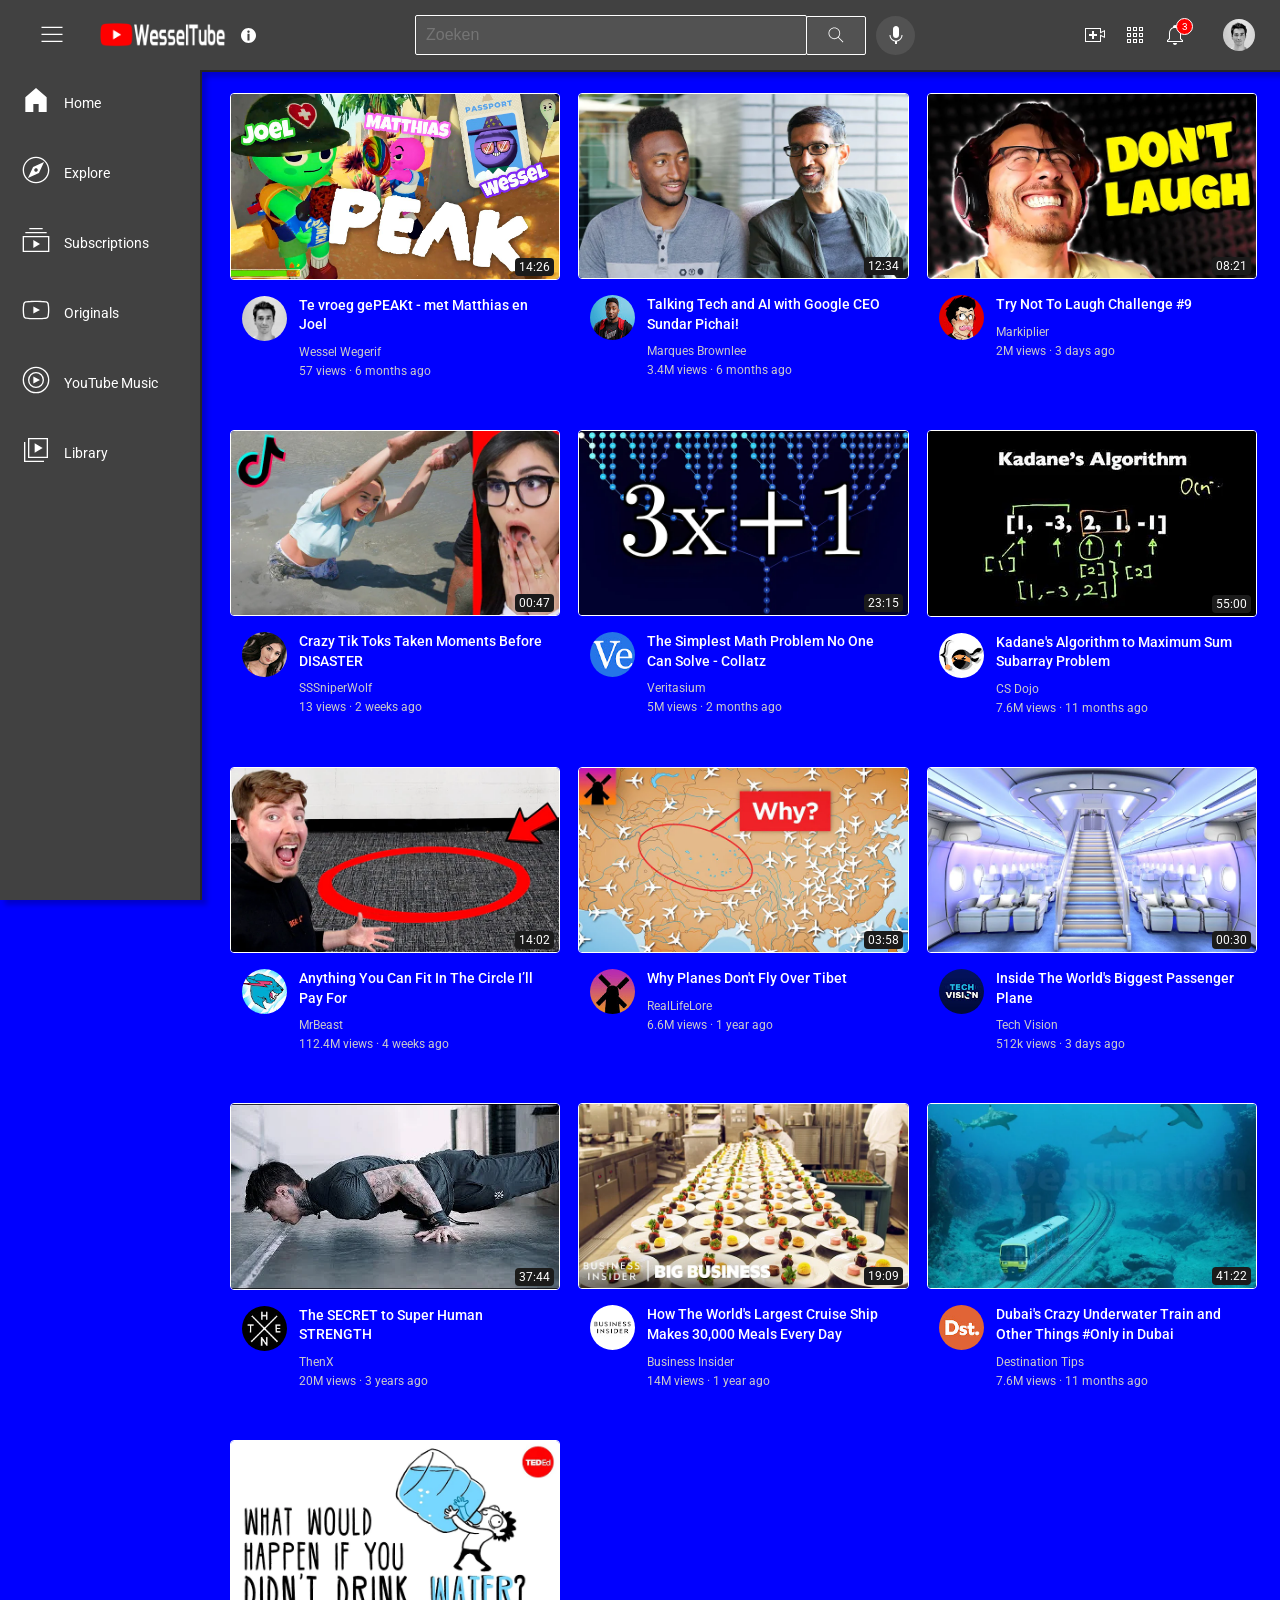
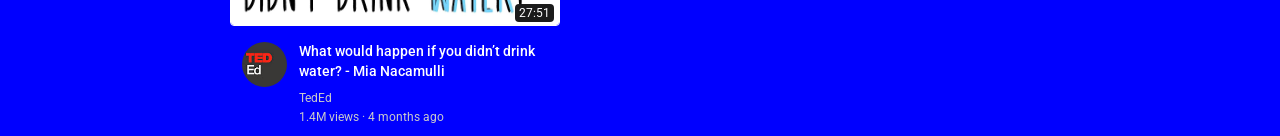
<file: index.html>
<!doctype html>
<html>
    <head>
        <title>YouTube Clone</title>
        <link rel="preconnect" href="https://fonts.googleapis.com" />
        <link rel="preconnect" href="https://fonts.gstatic.com" crossorigin />
        <link
            href="https://fonts.googleapis.com/css2?family=Roboto:wght@300;400;500;700&display=swap"
            rel="stylesheet"
        />
        <link rel="stylesheet" href="Styles/youtube_general.css" />
        <link rel="stylesheet" href="Styles/youtube_header.css" />
        <link rel="stylesheet" href="Styles/youtube_video.css" />
        <link rel="stylesheet" href="Styles/youtube_sidebar.css" />
        <link rel="stylesheet" href="Styles/youtube_overlay.css" />
    </head>

    <body>
        <div class="overlay-background">
            <div class="overlay">
                <p class="overlay_title">This is a YouTube clone made with HTML and CSS.</p>
                <p class="overlay_text">
                    It is built just to learn and understand HTML and CSS, and a tiny bit of
                    JavaScript.
                    <span
                        style="text-decoration: underline"
                        class="overlay_author_link"
                        >By Wessel.</span
                    >
                </p>
                <button class="overlay_close_button">
                    Close
                </button>
            </div>
        </div>
        <header class="header">
            <div class="header_left_section">
                <img class="hamburger" src="Assets/Icons/hamburger-menu.svg" />
                <img class="logo" src="Assets/Logo/wesseltube-logo.png" />
                <img
                    class="info_icon"
                    src="Assets/Icons/info-icon-svgrepo-com.svg"
                />
            </div>
            <div class="header_middle_section">
                <input type="text" class="search_bar" placeholder="Zoeken" />
                <button class="search_button">
                    <img class="search_icon" src="Assets/Icons/search.svg" />
                    <div class="tooltip">Search</div>
                </button>
                <button class="voice_search_button">
                    <img class="icon" src="Assets/Icons/voice-search-icon.svg" />
                    <div class="tooltip">Search with your voice</div>
                </button>
            </div>
            <div class="header_right_section">
                <div class="icon_position">
                    <img class="icon" src="Assets/Icons/upload.svg" />
                    <div class="tooltip">Create</div>
                </div>
                <div class="icon_position">
                    <img class="icon" src="Assets/Icons/youtube-apps.svg" />
                    <div class="tooltip">YouTube Apps</div>
                </div>
                <div class="icon_position notifications">
                    <img class="icon" src="Assets/Icons/notifications.svg" />
                    <div class="notifications_count">3</div>
                    <div class="tooltip">Notifications (3)</div>
                </div>
                <div class="icon_position">
                    <img
                        class="profile profile_link"
                        src="Assets/Profiles/my-channel.jpeg"
                    />
                    <div class="tooltip">Wessels Channel</div>
                </div>
            </div>
        </header>
        <nav class="sidebar">
            <div class="sidebar_item">
                <img src="Assets/Icons/home.svg" />
                <div>Home</div>
            </div>
            <div class="sidebar_item">
                <img src="Assets/Icons/explore.svg" />
                <div>Explore</div>
            </div>
            <div class="sidebar_item">
                <img src="Assets/Icons/subscriptions.svg" />
                <div>Subscriptions</div>
            </div>
            <div class="sidebar_item">
                <img src="Assets/Icons/originals.svg" />
                <div>Originals</div>
            </div>
            <div class="sidebar_item">
                <img src="Assets/Icons/youtube-music.svg" />
                <div>YouTube Music</div>
            </div>
            <div class="sidebar_item">
                <img src="Assets/Icons/library.svg" />
                <div>Library</div>
            </div>
        </nav>
        <main>
            <section class="video_grid">
                <div class="video_preview">
                    <div class="thumbnail_row">
                        <a href="https://www.youtube.com/watch?v=-rXibqSBilU" target="_blank">
                            <img class="thumbnail_image" src="Assets/Thumbnails/thumbnail-0.jpg" />
                            <div class="video_duration">14:26</div>
                        </a>
                    </div>
                    <div class="video_about_grid">
                        <div>
                            <a href="https://www.youtube.com/@WGRF" target="_blank">
                                <img
                                    class="video_profile_image"
                                    src="Assets/Profiles/my-channel.jpeg"
                                />
                            </a>
                        </div>
                        <div>
                            <a
                                href="https://www.youtube.com/watch?v=-rXibqSBilU"
                                target="_blank"
                                style="text-decoration: none; color: inherit"
                            >
                                <p class="video_title">Te vroeg gePEAKt - met Matthias en Joel</p>
                                <p class="video_author">Wessel Wegerif</p>
                                <p class="video_stats">57 views &#183; 6 months ago</p>
                            </a>
                        </div>
                    </div>
                </div>
                <div
                    class="video_preview"
                    data-open-url="https://www.youtube.com/watch?v=n2RNcPRtAiY"
                >
                    <div class="thumbnail_row">
                        <img class="thumbnail_image" src="Assets/Thumbnails/thumbnail-1.webp" />
                        <div class="video_duration">12:34</div>
                    </div>
                    <div class="video_about_grid">
                        <div>
                            <img class="video_profile_image" src="Assets/Profiles/channel-1.jpeg" />
                        </div>
                        <div>
                            <p class="video_title">
                                Talking Tech and AI with Google CEO Sundar Pichai!
                            </p>
                            <p class="video_author">Marques Brownlee</p>
                            <p class="video_stats">3.4M views &#183; 6 months ago</p>
                        </div>
                    </div>
                </div>
                <div
                    class="video_preview"
                    data-open-url="https://www.youtube.com/watch?v=mP0RAo9SKZk"
                >
                    <div class="thumbnail_row">
                        <img class="thumbnail_image" src="Assets/Thumbnails/thumbnail-2.webp" />
                        <div class="video_duration">08:21</div>
                    </div>
                    <div class="video_about_grid">
                        <div>
                            <img class="video_profile_image" src="Assets/Profiles/channel-2.jpeg" />
                        </div>
                        <div>
                            <p class="video_title">Try Not To Laugh Challenge #9</p>
                            <p class="video_author">Markiplier</p>
                            <p class="video_stats">2M views &#183; 3 days ago</p>
                        </div>
                    </div>
                </div>
                <div
                    class="video_preview"
                    data-open-url="https://www.youtube.com/watch?v=FgjPQQeTh1w"
                >
                    <div class="thumbnail_row">
                        <img class="thumbnail_image" src="Assets/Thumbnails/thumbnail-3.webp" />
                        <div class="video_duration">00:47</div>
                    </div>
                    <div class="video_about_grid">
                        <div>
                            <img class="video_profile_image" src="Assets/Profiles/channel-3.jpeg" />
                        </div>
                        <div>
                            <p class="video_title">Crazy Tik Toks Taken Moments Before DISASTER</p>
                            <p class="video_author">SSSniperWolf</p>
                            <p class="video_stats">13 views &#183; 2 weeks ago</p>
                        </div>
                    </div>
                </div>
                <div
                    class="video_preview"
                    data-open-url="https://www.youtube.com/watch?v=094y1Z2wpJg"
                >
                    <div class="thumbnail_row">
                        <img class="thumbnail_image" src="Assets/Thumbnails/thumbnail-4.webp" />
                        <div class="video_duration">23:15</div>
                    </div>
                    <div class="video_about_grid">
                        <div>
                            <img class="video_profile_image" src="Assets/Profiles/channel-4.jpeg" />
                        </div>
                        <div>
                            <p class="video_title">
                                The Simplest Math Problem No One Can Solve - Collatz
                            </p>
                            <p class="video_author">Veritasium</p>
                            <p class="video_stats">5M views &#183; 2 months ago</p>
                        </div>
                    </div>
                </div>
                <div
                    class="video_preview"
                    data-open-url="https://www.youtube.com/watch?v=86CQq3pKSUw"
                >
                    <div class="thumbnail_row">
                        <img class="thumbnail_image" src="Assets/Thumbnails/thumbnail-5.webp" />
                        <div class="video_duration">55:00</div>
                    </div>
                    <div class="video_about_grid">
                        <div>
                            <img class="video_profile_image" src="Assets/Profiles/channel-5.jpeg" />
                        </div>
                        <div>
                            <p class="video_title">
                                Kadane's Algorithm to Maximum Sum Subarray Problem
                            </p>
                            <p class="video_author">CS Dojo</p>
                            <p class="video_stats">7.6M views &#183; 11 months ago</p>
                        </div>
                    </div>
                </div>

                <div
                    class="video_preview"
                    data-open-url="https://www.youtube.com/watch?v=yXWw0_UfSFg"
                >
                    <div class="thumbnail_row">
                        <img class="thumbnail_image" src="Assets/Thumbnails/thumbnail-6.webp" />
                        <div class="video_duration">14:02</div>
                    </div>
                    <div class="video_about_grid">
                        <div>
                            <img class="video_profile_image" src="Assets/Profiles/channel-6.jpeg" />
                        </div>
                        <div>
                            <p class="video_title">
                                Anything You Can Fit In The Circle I’ll Pay For
                            </p>
                            <p class="video_author">MrBeast</p>
                            <p class="video_stats">112.4M views &#183; 4 weeks ago</p>
                        </div>
                    </div>
                </div>

                <div
                    class="video_preview"
                    data-open-url="https://www.youtube.com/watch?v=fNVa1qMbF9Y"
                >
                    <div class="thumbnail_row">
                        <img class="thumbnail_image" src="Assets/Thumbnails/thumbnail-7.webp" />
                        <div class="video_duration">03:58</div>
                    </div>
                    <div class="video_about_grid">
                        <div>
                            <img class="video_profile_image" src="Assets/Profiles/channel-7.jpeg" />
                        </div>
                        <div>
                            <p class="video_title">Why Planes Don't Fly Over Tibet</p>
                            <p class="video_author">RealLifeLore</p>
                            <p class="video_stats">6.6M views &#183; 1 year ago</p>
                        </div>
                    </div>
                </div>
                <div
                    class="video_preview"
                    data-open-url="https://www.youtube.com/watch?v=lFm4EM1juls"
                >
                    <div class="thumbnail_row">
                        <img class="thumbnail_image" src="Assets/Thumbnails/thumbnail-8.webp" />
                        <div class="video_duration">00:30</div>
                    </div>
                    <div class="video_about_grid">
                        <div>
                            <img class="video_profile_image" src="Assets/Profiles/channel-8.jpeg" />
                        </div>
                        <div>
                            <p class="video_title">Inside The World's Biggest Passenger Plane</p>
                            <p class="video_author">Tech Vision</p>
                            <p class="video_stats">512k views &#183; 3 days ago</p>
                        </div>
                    </div>
                </div>
                <div
                    class="video_preview"
                    data-open-url="https://www.youtube.com/watch?v=ixmxOlcrlUc"
                >
                    <div class="thumbnail_row">
                        <img class="thumbnail_image" src="Assets/Thumbnails/thumbnail-9.webp" />
                        <div class="video_duration">37:44</div>
                    </div>
                    <div class="video_about_grid">
                        <div>
                            <img class="video_profile_image" src="Assets/Profiles/channel-9.jpeg" />
                        </div>
                        <div>
                            <p class="video_title">The SECRET to Super Human STRENGTH</p>
                            <p class="video_author">ThenX</p>
                            <p class="video_stats">20M views &#183; 3 years ago</p>
                        </div>
                    </div>
                </div>
                <div
                    class="video_preview"
                    data-open-url="https://www.youtube.com/watch?v=R2vXbFp5C9o"
                >
                    <div class="thumbnail_row">
                        <img class="thumbnail_image" src="Assets/Thumbnails/thumbnail-10.webp" />
                        <div class="video_duration">19:09</div>
                    </div>
                    <div class="video_about_grid">
                        <div>
                            <img
                                class="video_profile_image"
                                src="Assets/Profiles/channel-10.jpeg"
                            />
                        </div>
                        <div>
                            <p class="video_title">
                                How The World's Largest Cruise Ship Makes 30,000 Meals Every Day
                            </p>
                            <p class="video_author">Business Insider</p>
                            <p class="video_stats">14M views &#183; 1 year ago</p>
                        </div>
                    </div>
                </div>
                <div
                    class="video_preview"
                    data-open-url="https://www.youtube.com/watch?v=0nZuYyXET3s"
                >
                    <div class="thumbnail_row">
                        <img class="thumbnail_image" src="Assets/Thumbnails/thumbnail-11.webp" />
                        <div class="video_duration">41:22</div>
                    </div>
                    <div class="video_about_grid">
                        <div>
                            <img
                                class="video_profile_image"
                                src="Assets/Profiles/channel-11.jpeg"
                            />
                        </div>
                        <div>
                            <p class="video_title">
                                Dubai's Crazy Underwater Train and Other Things #Only in Dubai
                            </p>
                            <p class="video_author">Destination Tips</p>
                            <p class="video_stats">7.6M views &#183; 11 months ago</p>
                        </div>
                    </div>
                </div>

                <div
                    class="video_preview"
                    data-open-url="https://www.youtube.com/watch?v=9iMGFqMmUFs"
                >
                    <div class="thumbnail_row">
                        <img class="thumbnail_image" src="Assets/Thumbnails/thumbnail-12.webp" />
                        <div class="video_duration">27:51</div>
                    </div>
                    <div class="video_about_grid">
                        <div>
                            <img
                                class="video_profile_image"
                                src="Assets/Profiles/channel-12.jpeg"
                            />
                        </div>
                        <div>
                            <p class="video_title">
                                What would happen if you didn’t drink water? - Mia Nacamulli
                            </p>
                            <p class="video_author">TedEd</p>
                            <p class="video_stats">1.4M views &#183; 4 months ago</p>
                        </div>
                    </div>
                </div>
            </section>
        </main>
        <script src="index.js"></script>
    </body>
</html>
</file>
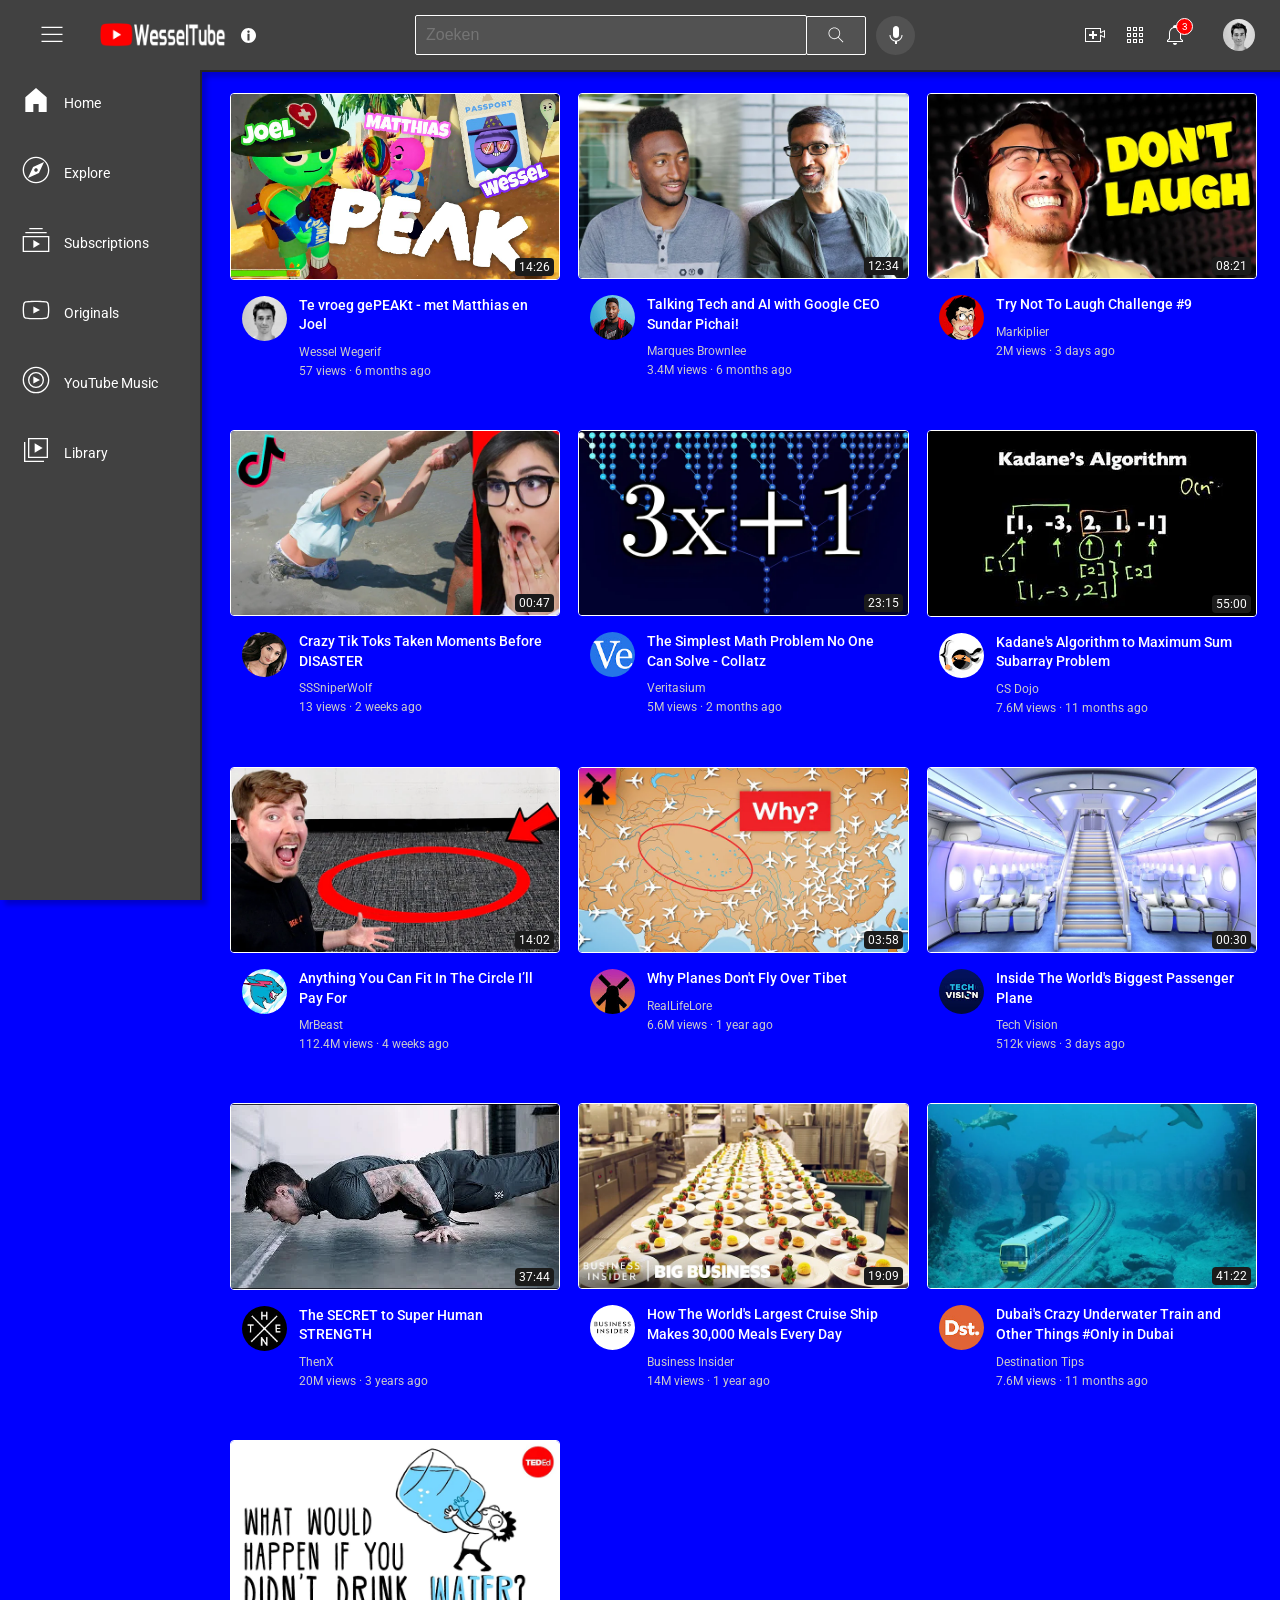
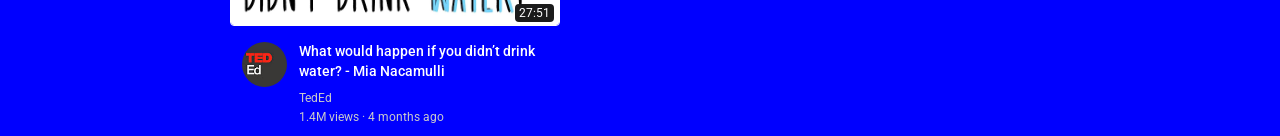
<file: youtube.html>
<!doctype html>
<html>
    <head>
        <title>YouTube Clone</title>
        <link rel="preconnect" href="https://fonts.googleapis.com" />
        <link rel="preconnect" href="https://fonts.gstatic.com" crossorigin />
        <link
            href="https://fonts.googleapis.com/css2?family=Roboto:wght@300;400;500;700&display=swap"
            rel="stylesheet"
        />
        <link rel="stylesheet" href="Styles/youtube_general.css" />
        <link rel="stylesheet" href="Styles/youtube_header.css" />
        <link rel="stylesheet" href="Styles/youtube_video.css" />
        <link rel="stylesheet" href="Styles/youtube_sidebar.css" />
        <link rel="stylesheet" href="Styles/youtube_overlay.css" />
    </head>

    <body>
        <div class="overlay-background">
            <div class="overlay">
                <p class="overlay_title">This is a YouTube clone made with HTML and CSS.</p>
                <p class="overlay_text">
                    It is built just to learn and understand HTML and CSS, and a tiny bit of
                    JavaScript.
                    <span
                        style="text-decoration: underline"
                        onclick="window.open('https://www.wesselwegerif.nl', '_blank')"
                        >By Wessel.</span
                    >
                </p>
                <button
                    class="overlay_close_button"
                    onclick="document.querySelector('.overlay-background').style.display = 'none'"
                >
                    Close
                </button>
            </div>
        </div>
        <header class="header">
            <div class="header_left_section">
                <img class="hamburger" src="Assets/Icons/hamburger-menu.svg" />
                <img class="logo" src="Assets/Logo/wesseltube-logo.png" />
                <img
                    class="info_icon"
                    src="Assets/Icons/info-icon-svgrepo-com.svg"
                    onclick="document.querySelector('.overlay-background').style.display = 'flex'"
                />
            </div>
            <div class="header_middle_section">
                <input type="text" class="search_bar" placeholder="Zoeken" />
                <button class="search_button">
                    <img class="search_icon" src="Assets/Icons/search.svg" />
                    <div class="tooltip">Search</div>
                </button>
                <button class="voice_search_button">
                    <img class="icon" src="Assets/Icons/voice-search-icon.svg" />
                    <div class="tooltip">Search with your voice</div>
                </button>
            </div>
            <div class="header_right_section">
                <div class="icon_position">
                    <img class="icon" src="Assets/Icons/upload.svg" />
                    <div class="tooltip">Create</div>
                </div>
                <div class="icon_position">
                    <img class="icon" src="Assets/Icons/youtube-apps.svg" />
                    <div class="tooltip">YouTube Apps</div>
                </div>
                <div class="icon_position notifications">
                    <img class="icon" src="Assets/Icons/notifications.svg" />
                    <div class="notifications_count">3</div>
                    <div class="tooltip">Notifications (3)</div>
                </div>
                <div class="icon_position">
                    <img
                        class="profile"
                        src="Assets/Profiles/my-channel.jpeg"
                        onclick="window.open('https://www.youtube.com/@WGRF', '_blank')"
                    />
                    <div class="tooltip">Wessels Channel</div>
                </div>
            </div>
        </header>
        <nav class="sidebar">
            <div class="sidebar_item">
                <img src="Assets/Icons/home.svg" />
                <div>Home</div>
            </div>
            <div class="sidebar_item">
                <img src="Assets/Icons/explore.svg" />
                <div>Explore</div>
            </div>
            <div class="sidebar_item">
                <img src="Assets/Icons/subscriptions.svg" />
                <div>Subscriptions</div>
            </div>
            <div class="sidebar_item">
                <img src="Assets/Icons/originals.svg" />
                <div>Originals</div>
            </div>
            <div class="sidebar_item">
                <img src="Assets/Icons/youtube-music.svg" />
                <div>YouTube Music</div>
            </div>
            <div class="sidebar_item">
                <img src="Assets/Icons/library.svg" />
                <div>Library</div>
            </div>
        </nav>
        <main>
            <section class="video_grid">
                <div class="video_preview">
                    <div class="thumbnail_row">
                        <a href="https://www.youtube.com/watch?v=-rXibqSBilU" target="_blank">
                            <img class="thumbnail_image" src="Assets/Thumbnails/thumbnail-0.jpg" />
                            <div class="video_duration">14:26</div>
                        </a>
                    </div>
                    <div class="video_about_grid">
                        <div>
                            <a href="https://www.youtube.com/@WGRF" target="_blank">
                                <img
                                    class="video_profile_image"
                                    src="Assets/Profiles/my-channel.jpeg"
                                />
                            </a>
                        </div>
                        <div>
                            <a
                                href="https://www.youtube.com/watch?v=-rXibqSBilU"
                                target="_blank"
                                style="text-decoration: none; color: inherit"
                            >
                                <p class="video_title">Te vroeg gePEAKt - met Matthias en Joel</p>
                                <p class="video_author">Wessel Wegerif</p>
                                <p class="video_stats">57 views &#183; 6 months ago</p>
                            </a>
                        </div>
                    </div>
                </div>
                <div
                    class="video_preview"
                    onclick="window.open('https://www.youtube.com/watch?v=n2RNcPRtAiY', '_blank')"
                >
                    <div class="thumbnail_row">
                        <img class="thumbnail_image" src="Assets/Thumbnails/thumbnail-1.webp" />
                        <div class="video_duration">12:34</div>
                    </div>
                    <div class="video_about_grid">
                        <div>
                            <img class="video_profile_image" src="Assets/Profiles/channel-1.jpeg" />
                        </div>
                        <div>
                            <p class="video_title">
                                Talking Tech and AI with Google CEO Sundar Pichai!
                            </p>
                            <p class="video_author">Marques Brownlee</p>
                            <p class="video_stats">3.4M views &#183; 6 months ago</p>
                        </div>
                    </div>
                </div>
                <div
                    class="video_preview"
                    onclick="window.open('https://www.youtube.com/watch?v=mP0RAo9SKZk', '_blank')"
                >
                    <div class="thumbnail_row">
                        <img class="thumbnail_image" src="Assets/Thumbnails/thumbnail-2.webp" />
                        <div class="video_duration">08:21</div>
                    </div>
                    <div class="video_about_grid">
                        <div>
                            <img class="video_profile_image" src="Assets/Profiles/channel-2.jpeg" />
                        </div>
                        <div>
                            <p class="video_title">Try Not To Laugh Challenge #9</p>
                            <p class="video_author">Markiplier</p>
                            <p class="video_stats">2M views &#183; 3 days ago</p>
                        </div>
                    </div>
                </div>
                <div
                    class="video_preview"
                    onclick="window.open('https://www.youtube.com/watch?v=FgjPQQeTh1w', '_blank')"
                >
                    <div class="thumbnail_row">
                        <img class="thumbnail_image" src="Assets/Thumbnails/thumbnail-3.webp" />
                        <div class="video_duration">00:47</div>
                    </div>
                    <div class="video_about_grid">
                        <div>
                            <img class="video_profile_image" src="Assets/Profiles/channel-3.jpeg" />
                        </div>
                        <div>
                            <p class="video_title">Crazy Tik Toks Taken Moments Before DISASTER</p>
                            <p class="video_author">SSSniperWolf</p>
                            <p class="video_stats">13 views &#183; 2 weeks ago</p>
                        </div>
                    </div>
                </div>
                <div
                    class="video_preview"
                    onclick="window.open('https://www.youtube.com/watch?v=094y1Z2wpJg', '_blank')"
                >
                    <div class="thumbnail_row">
                        <img class="thumbnail_image" src="Assets/Thumbnails/thumbnail-4.webp" />
                        <div class="video_duration">23:15</div>
                    </div>
                    <div class="video_about_grid">
                        <div>
                            <img class="video_profile_image" src="Assets/Profiles/channel-4.jpeg" />
                        </div>
                        <div>
                            <p class="video_title">
                                The Simplest Math Problem No One Can Solve - Collatz
                            </p>
                            <p class="video_author">Veritasium</p>
                            <p class="video_stats">5M views &#183; 2 months ago</p>
                        </div>
                    </div>
                </div>
                <div
                    class="video_preview"
                    onclick="window.open('https://www.youtube.com/watch?v=86CQq3pKSUw', '_blank')"
                >
                    <div class="thumbnail_row">
                        <img class="thumbnail_image" src="Assets/Thumbnails/thumbnail-5.webp" />
                        <div class="video_duration">55:00</div>
                    </div>
                    <div class="video_about_grid">
                        <div>
                            <img class="video_profile_image" src="Assets/Profiles/channel-5.jpeg" />
                        </div>
                        <div>
                            <p class="video_title">
                                Kadane's Algorithm to Maximum Sum Subarray Problem
                            </p>
                            <p class="video_author">CS Dojo</p>
                            <p class="video_stats">7.6M views &#183; 11 months ago</p>
                        </div>
                    </div>
                </div>

                <div
                    class="video_preview"
                    onclick="window.open('https://www.youtube.com/watch?v=yXWw0_UfSFg', '_blank')"
                >
                    <div class="thumbnail_row">
                        <img class="thumbnail_image" src="Assets/Thumbnails/thumbnail-6.webp" />
                        <div class="video_duration">14:02</div>
                    </div>
                    <div class="video_about_grid">
                        <div>
                            <img class="video_profile_image" src="Assets/Profiles/channel-6.jpeg" />
                        </div>
                        <div>
                            <p class="video_title">
                                Anything You Can Fit In The Circle I’ll Pay For
                            </p>
                            <p class="video_author">MrBeast</p>
                            <p class="video_stats">112.4M views &#183; 4 weeks ago</p>
                        </div>
                    </div>
                </div>

                <div
                    class="video_preview"
                    onclick="window.open('https://www.youtube.com/watch?v=fNVa1qMbF9Y', '_blank')"
                >
                    <div class="thumbnail_row">
                        <img class="thumbnail_image" src="Assets/Thumbnails/thumbnail-7.webp" />
                        <div class="video_duration">03:58</div>
                    </div>
                    <div class="video_about_grid">
                        <div>
                            <img class="video_profile_image" src="Assets/Profiles/channel-7.jpeg" />
                        </div>
                        <div>
                            <p class="video_title">Why Planes Don't Fly Over Tibet</p>
                            <p class="video_author">RealLifeLore</p>
                            <p class="video_stats">6.6M views &#183; 1 year ago</p>
                        </div>
                    </div>
                </div>
                <div
                    class="video_preview"
                    onclick="window.open('https://www.youtube.com/watch?v=lFm4EM1juls', '_blank')"
                >
                    <div class="thumbnail_row">
                        <img class="thumbnail_image" src="Assets/Thumbnails/thumbnail-8.webp" />
                        <div class="video_duration">00:30</div>
                    </div>
                    <div class="video_about_grid">
                        <div>
                            <img class="video_profile_image" src="Assets/Profiles/channel-8.jpeg" />
                        </div>
                        <div>
                            <p class="video_title">Inside The World's Biggest Passenger Plane</p>
                            <p class="video_author">Tech Vision</p>
                            <p class="video_stats">512k views &#183; 3 days ago</p>
                        </div>
                    </div>
                </div>
                <div
                    class="video_preview"
                    onclick="window.open('https://www.youtube.com/watch?v=ixmxOlcrlUc', '_blank')"
                >
                    <div class="thumbnail_row">
                        <img class="thumbnail_image" src="Assets/Thumbnails/thumbnail-9.webp" />
                        <div class="video_duration">37:44</div>
                    </div>
                    <div class="video_about_grid">
                        <div>
                            <img class="video_profile_image" src="Assets/Profiles/channel-9.jpeg" />
                        </div>
                        <div>
                            <p class="video_title">The SECRET to Super Human STRENGTH</p>
                            <p class="video_author">ThenX</p>
                            <p class="video_stats">20M views &#183; 3 years ago</p>
                        </div>
                    </div>
                </div>
                <div
                    class="video_preview"
                    onclick="window.open('https://www.youtube.com/watch?v=R2vXbFp5C9o', '_blank')"
                >
                    <div class="thumbnail_row">
                        <img class="thumbnail_image" src="Assets/Thumbnails/thumbnail-10.webp" />
                        <div class="video_duration">19:09</div>
                    </div>
                    <div class="video_about_grid">
                        <div>
                            <img
                                class="video_profile_image"
                                src="Assets/Profiles/channel-10.jpeg"
                            />
                        </div>
                        <div>
                            <p class="video_title">
                                How The World's Largest Cruise Ship Makes 30,000 Meals Every Day
                            </p>
                            <p class="video_author">Business Insider</p>
                            <p class="video_stats">14M views &#183; 1 year ago</p>
                        </div>
                    </div>
                </div>
                <div
                    class="video_preview"
                    onclick="window.open('https://www.youtube.com/watch?v=0nZuYyXET3s', '_blank')"
                >
                    <div class="thumbnail_row">
                        <img class="thumbnail_image" src="Assets/Thumbnails/thumbnail-11.webp" />
                        <div class="video_duration">41:22</div>
                    </div>
                    <div class="video_about_grid">
                        <div>
                            <img
                                class="video_profile_image"
                                src="Assets/Profiles/channel-11.jpeg"
                            />
                        </div>
                        <div>
                            <p class="video_title">
                                Dubai's Crazy Underwater Train and Other Things #Only in Dubai
                            </p>
                            <p class="video_author">Destination Tips</p>
                            <p class="video_stats">7.6M views &#183; 11 months ago</p>
                        </div>
                    </div>
                </div>

                <div
                    class="video_preview"
                    onclick="window.open('https://www.youtube.com/watch?v=9iMGFqMmUFs', '_blank')"
                >
                    <div class="thumbnail_row">
                        <img class="thumbnail_image" src="Assets/Thumbnails/thumbnail-12.webp" />
                        <div class="video_duration">27:51</div>
                    </div>
                    <div class="video_about_grid">
                        <div>
                            <img
                                class="video_profile_image"
                                src="Assets/Profiles/channel-12.jpeg"
                            />
                        </div>
                        <div>
                            <p class="video_title">
                                What would happen if you didn’t drink water? - Mia Nacamulli
                            </p>
                            <p class="video_author">TedEd</p>
                            <p class="video_stats">1.4M views &#183; 4 months ago</p>
                        </div>
                    </div>
                </div>
            </section>
        </main>
    </body>
</html>
</file>
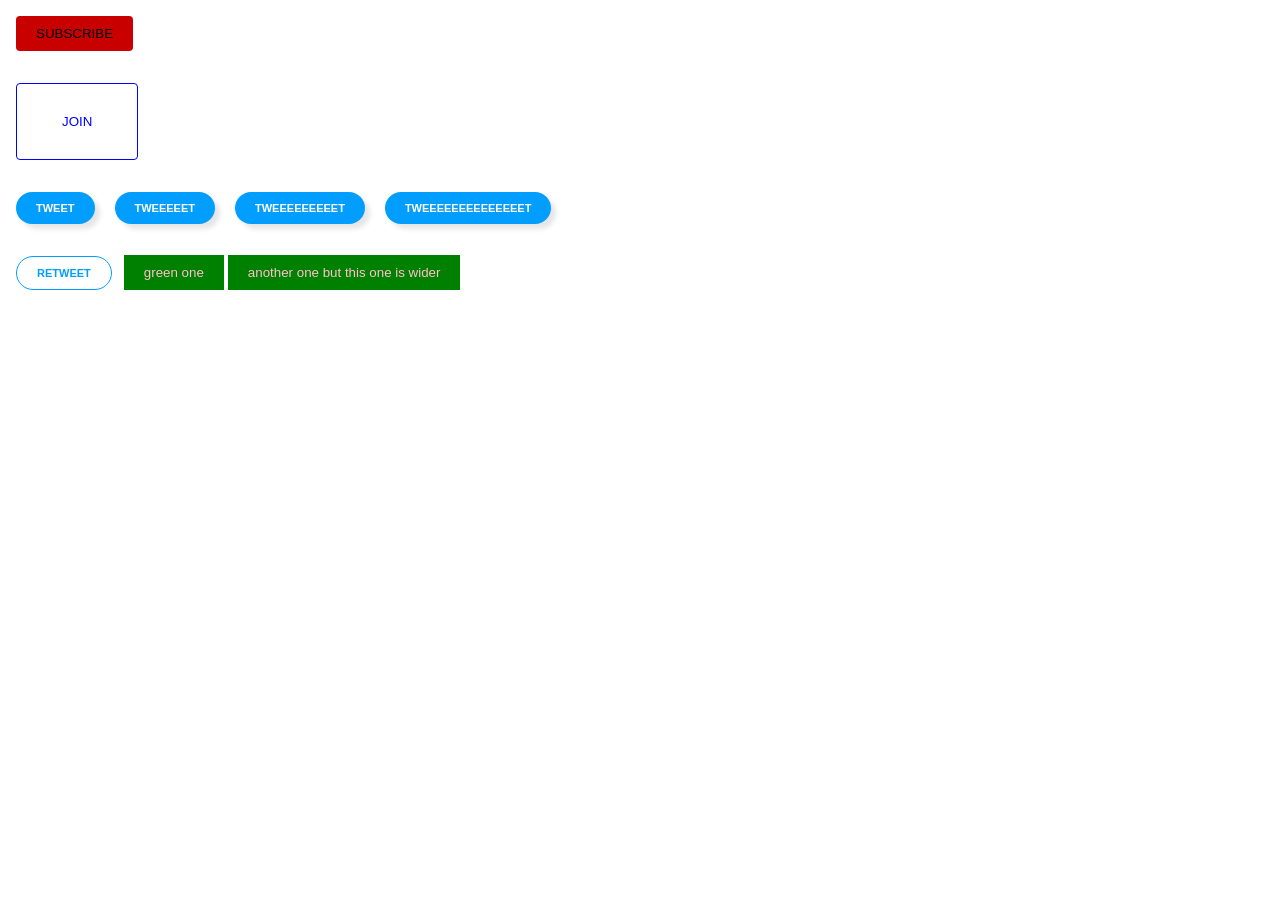
<file: Intro html/buttons.html>
<!doctype html>
<html>
    <head>
        <title>Buttons</title>
        <link rel="stylesheet" href="Styles/buttons.css" />
    </head>
    <body>
        <button class="subscribe">SUBSCRIBE</button>
        <p></p>
        <button class="join">JOIN</button>
        <p></p>
        <button class="tweet">TWEET</button>
        <button class="tweet">TWEEEEET</button>
        <button class="tweet">TWEEEEEEEEET</button>
        <button class="tweet">TWEEEEEEEEEEEEEET</button>
        <p></p>
        <button class="tweet-inversed">RETWEET</button>

        <button class="green-button">green one</button>

        <button class="green-button">another one but this one is wider</button>
    </body>
</html>
</file>
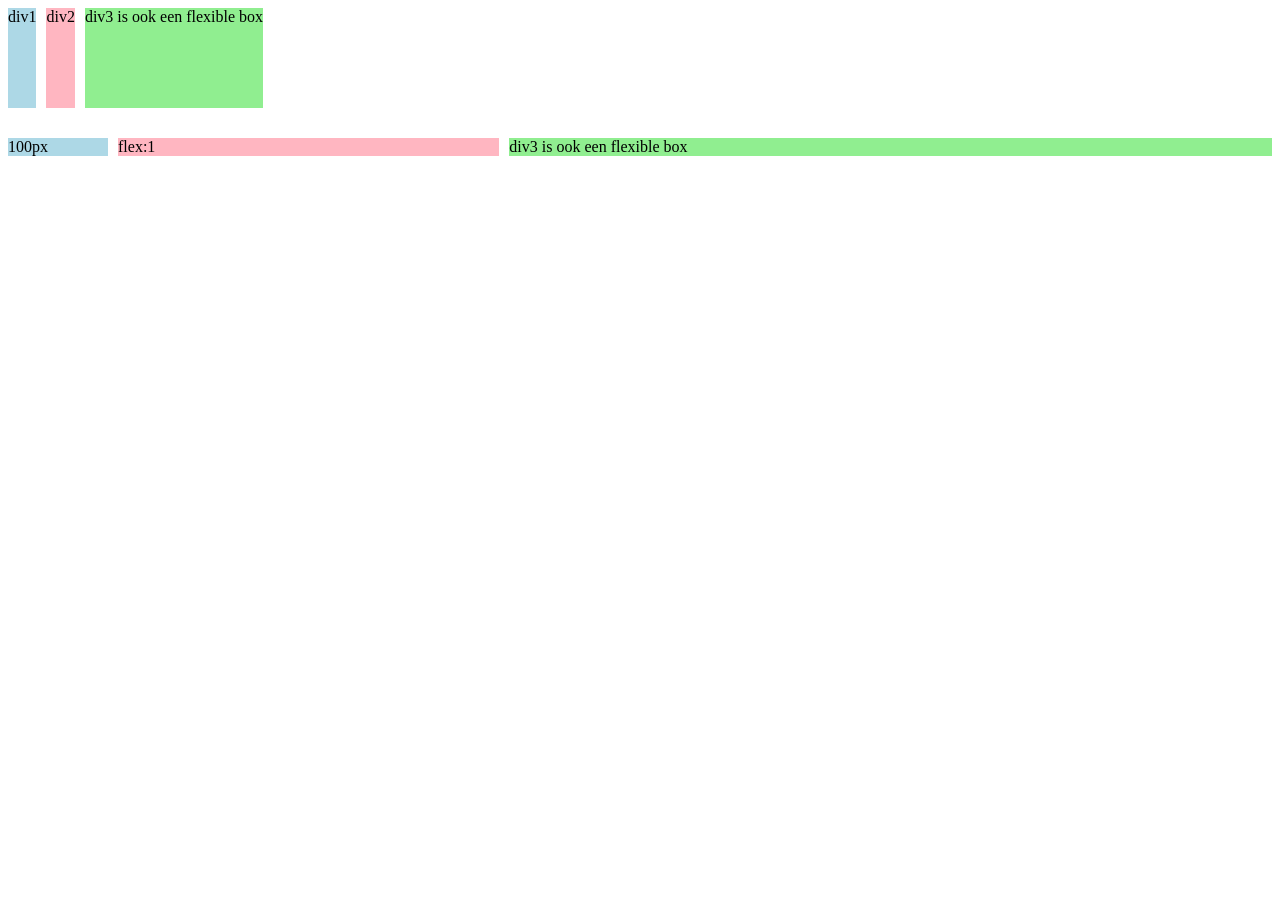
<file: Intro html/flexbox.html>
<!doctype html>
<html>
    <head>
        <title>Flexbox Example</title>
    </head>
    <body>
        <div style="display: flex; flex-direction: row; gap: 10px">
            <div style="background-color: lightblue">div1</div>
            <div style="background-color: lightpink; height: 100px">div2</div>
            <div style="background-color: lightgreen">div3 is ook een flexible box</div>
        </div>
        <div style="display: flex; flex-direction: row; gap: 10px; margin-top: 30px;">
            <div style="background-color: lightblue; width: 100px;">100px</div>
            <div style="background-color: lightpink; flex:1">flex:1</div>
            <div style="background-color: lightgreen; flex:2">div3 is ook een flexible box</div>
        </div>
    </body>
</html>
</file>
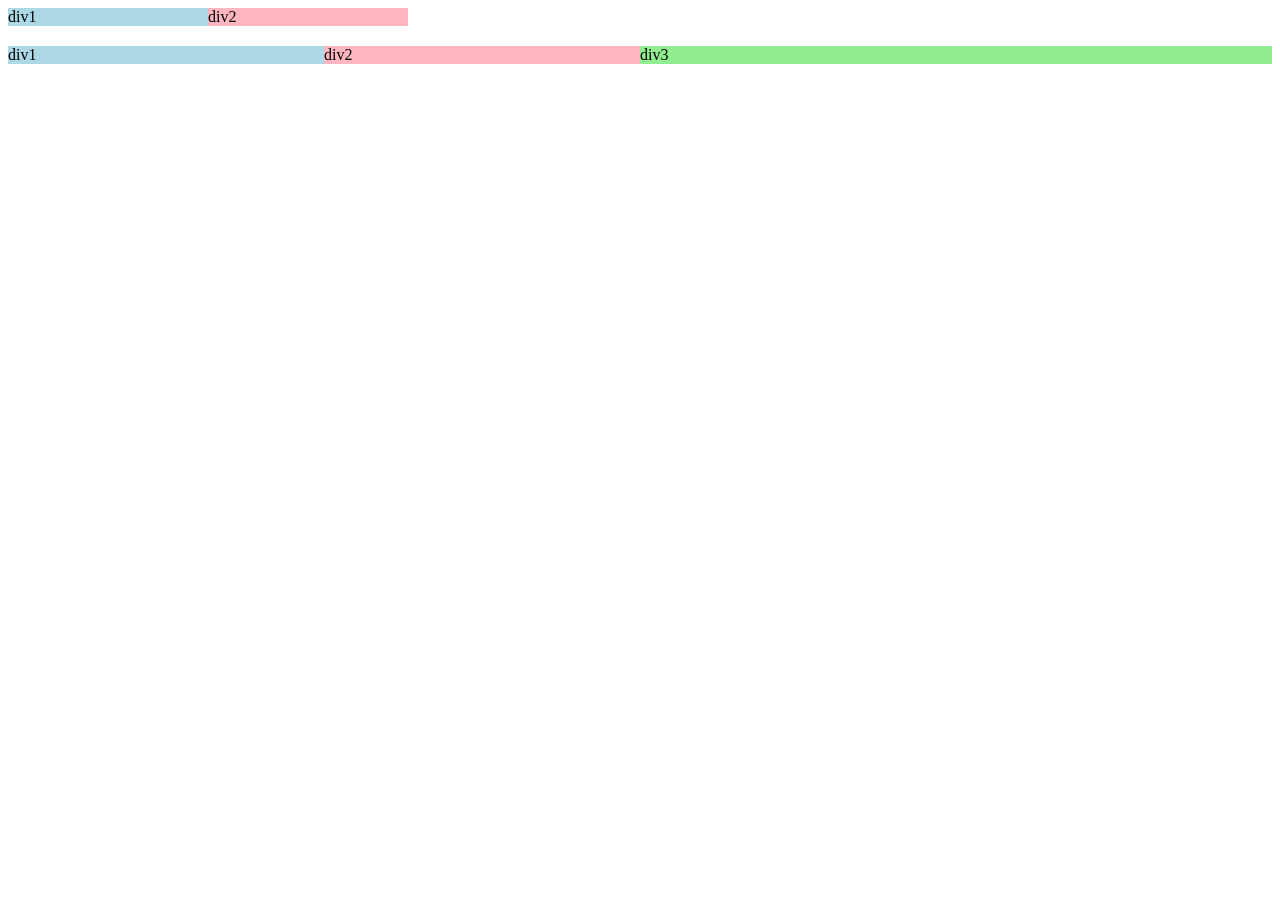
<file: Intro html/grid.html>
<!doctype html>
<html>
    <head>
        <title>Grid Practice</title>
    </head>
    <body>
        <div style="display: grid; grid-template-columns: 200px 200px; margin-bottom: 20px">
            <div style="background-color: lightblue">div1</div>
            <div style="background-color: lightpink">div2</div>
        </div>

        <div style="display: grid; grid-template-columns: 1fr 1fr 2fr">
            <div style="background-color: lightblue">div1</div>
            <div style="background-color: lightpink">div2</div>
            <div style="background-color: lightgreen">div3</div>
        </div>
    </body>
</html>
</file>
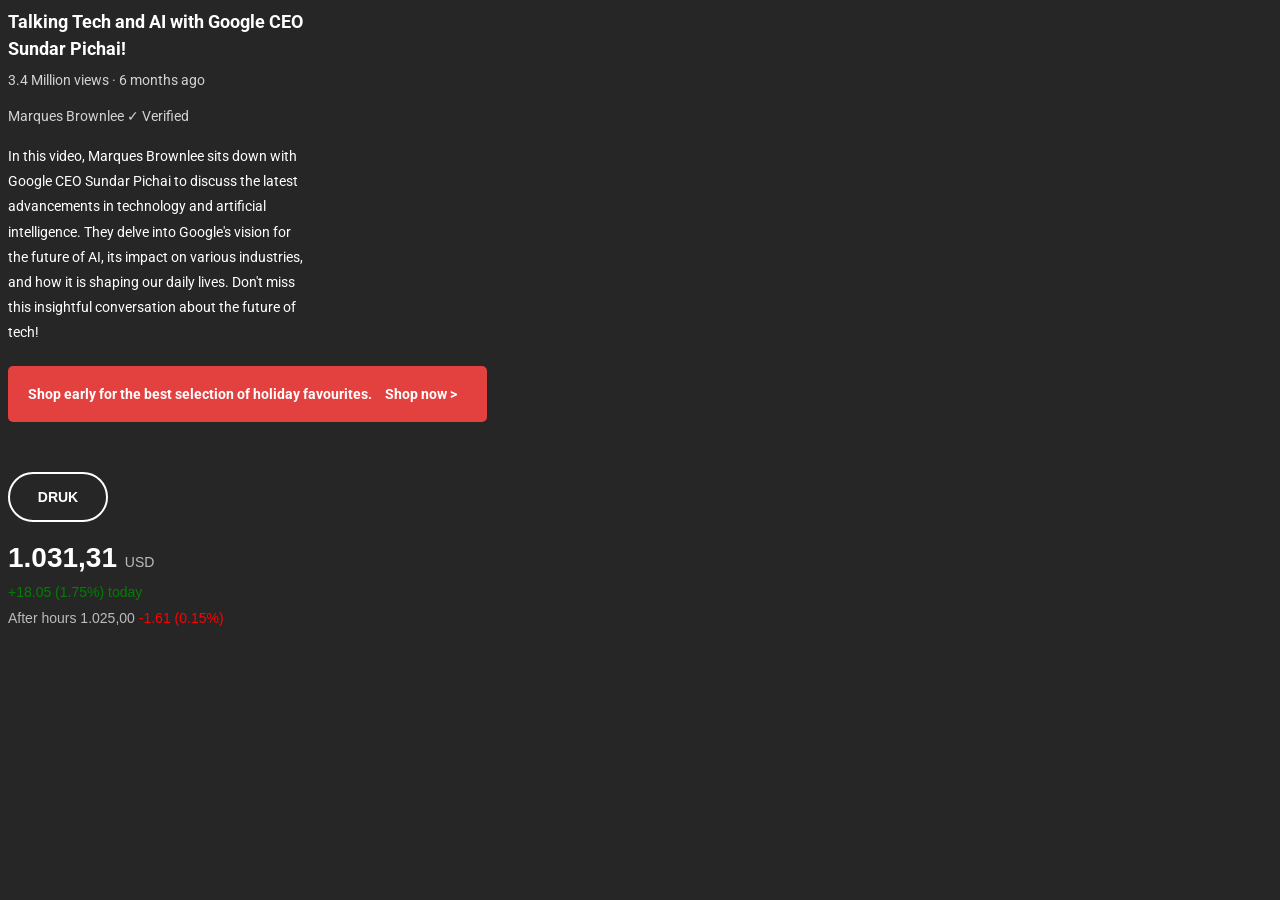
<file: Intro html/text.html>
<!doctype html>
<html>
    <head>
        <title>Text</title>
        <link rel="stylesheet" href="Styles/text.css" />
        <link rel="preconnect" href="https://fonts.googleapis.com" />
        <link rel="preconnect" href="https://fonts.gstatic.com" crossorigin />
        <link
            href="https://fonts.googleapis.com/css2?family=Roboto:ital,wght@0,100..900;1,100..900&display=swap"
            rel="stylesheet"
        />
    </head>
    <body style="background-color: rgb(38, 38, 38)">
        <p class="header">Talking Tech and AI with Google CEO Sundar Pichai!</p>

        <p class="video-text">3.4 Million views &#183; 6 months ago</p>

        <p class="video-other">Marques Brownlee &#10003; Verified</p>

        <p class="video-description">
            In this video, Marques Brownlee sits down with Google CEO Sundar Pichai to discuss the
            latest advancements in technology and artificial intelligence. They delve into Google's
            vision for the future of AI, its impact on various industries, and how it is shaping our
            daily lives. Don't miss this insightful conversation about the future of tech!
        </p>

        <p class="shop-button" onclick="window.open('https://www.google.com', '_blank')">
            Shop early for the best selection of holiday favourites.
            <span class="shop-text">Shop now &#62;</span>
        </p>

        <p class="google">DRUK</p>

        <p class="finance"><span class="finance-big">1.031,31 </span>USD</p>
        <p class="finance"><span class="finance-green">+18.05 (1.75%) today</span></p>
        <p class="finance">
            After hours 1.025,00 <span class="finance-negative">-1.61 (0.15%)</span>
        </p>
    </body>
</html>
</file>
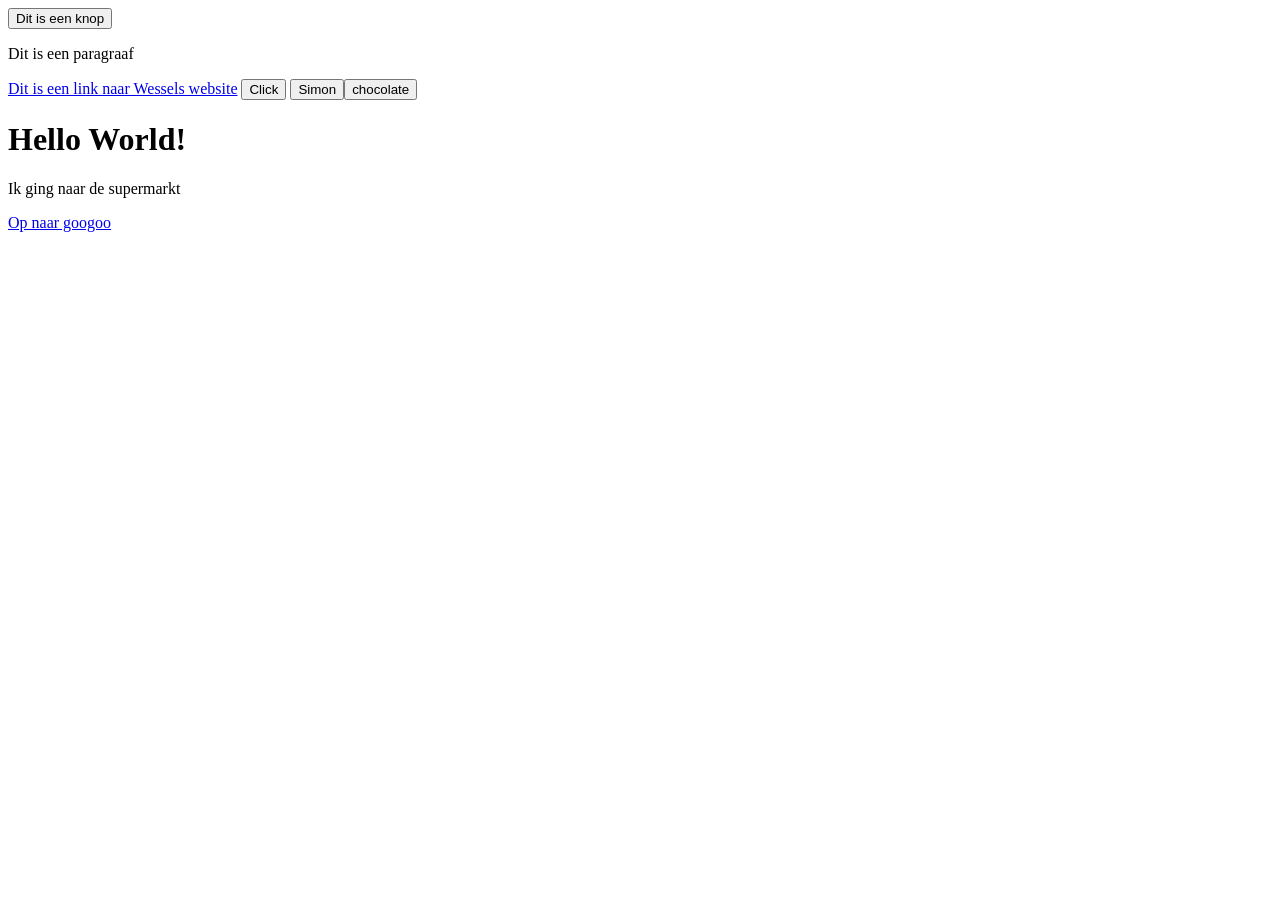
<file: Intro html/website.html>
<!doctype html>
<html>
    <head>
        <title>Website</title>
    </head>
    <body>
        <button>Dit is een knop</button>
        <p>Dit is een paragraaf</p>
        <a href="https://www.wesselwegerif.nl" target="_blank"
            >Dit is een link naar Wessels website</a
        >

        <button>Click</button>
        <button>Simon</button><button>chocolate</button>

        <h1>Hello World!</h1>

        <p>Ik ging naar de supermarkt</p>

        <a href="http://www.google.com" target="_blank">Op naar googoo</a>
    </body>
</html>
</file>
<file: Styles/youtube_general.css>
p {
  font-size: 12px;
  text-align: left;
  margin-top: 0px;
  margin-bottom: 0px;
  color: white;
}

body {
  margin: 0px;
  padding-top: 93px;
  padding-left: 123px;
  padding-right: 25px;
  background-color: blue;
  font-family: 'Roboto', sans-serif;
}

@media (min-width: 1250px) {
  body {
    padding-left: 230px;
  }
}
</file>
<file: Styles/youtube_header.css>
.header {
  height: 60px;
  display: flex;
  flex-direction: row;
  gap: 20px;
  justify-content: space-between;
  align-items: center;
  background-color: #414141;
  padding: 5px;
  box-shadow: 5px 5px 5px rgba(0, 0, 0, 0.2);
  position: fixed;
  top: 0;
  left: 0;
  right: 0;
  border-bottom: rgb(37, 37, 37) solid 2px;
  z-index: 100;
}

.logo {
  width: auto;
  height: 24px;
}

.header_left_section {
  width: 250px;
  display: flex;
  align-items: center;
  flex-shrink: 0;
}

.header_middle_section {
  max-width: 500px;
  flex: 1;
  display: flex;
  align-items: center;
}

.search_bar {
  flex: 1;
  height: 36px;
  padding-left: 10px;
  background: #525252;
  border: white solid 1px;
  border-radius: 2px;
  color: white;
  width: 20px;
  vertical-align: middle;
  font-size: 16px;
  padding-left: 10px;
  box-shadow: inset 0 1px 2px rgba(0, 0, 0, 0.1);
}

.search_bar::placeholder {
  font-size: 16px;
}

.search_button {
  position: relative;
  height: 39px;
  width: 60px;
  background: #525252;
  border: white solid 1px;
  border-radius: 2px;
  margin-left: -1px;
  box-shadow: inset 0 1px 2px rgba(0, 0, 0, 0.1);
  transition: background 0.2s ease;
}

.tooltip {
  position: absolute;
  left: 50%;
  transform: translateX(-50%);
  top: 120%;
  background-color: #616161;
  color: white;
  padding: 4px 8px;
  border-radius: 2px;
  font-size: 12px;
  opacity: 0;
  transition: all 0.2s ease;
  pointer-events: none;
  white-space: nowrap;
  margin-top: 5px;
  margin-bottom: 5px;
}

.search_button:hover {
  background: #616161;
  cursor: pointer;
  .tooltip {
    opacity: 1;
    top: 120%;
    margin-top: 5px;
    margin-bottom: 5px;
  }
}

.voice_search_button {
  background: #525252;
  position: relative;
  height: 39px;
  width: 39px;
  border-radius: 50%;
  padding: 5px;
  margin-left: 10px;
  border-style: none;
  vertical-align: middle;
  transition: background 0.2s ease;
  display: flex;
  align-items: center;
  justify-content: center;
}

.voice_search_button:hover {
  background: #616161;
  cursor: pointer;
  .tooltip {
    opacity: 1;
    margin-top: 5px;
    margin-bottom: 5px;
  }
}

.header_right_section {
  width: 180px;
  display: flex;
  align-items: center;
  justify-content: space-between;
  margin-right: 20px;
  flex-shrink: 0;
}

.icon,
.hamburger {
  width: 24px;
  height: auto;
  filter: invert(100%);
}

.hamburger {
  width: 28px;
  margin-left: 33px;
  margin-right: 34px;
}

.search_icon {
  flex: 1;
  vertical-align: middle;
  width: 20px;
  height: auto;
  filter: invert(100%);
}

.profile {
  width: 32px;
  height: auto;
  border-radius: 16px;
  margin-left: 20px;
}

.profile:hover {
  cursor: pointer;
}

.notifications {
  position: relative;
  display: flex;
  align-items: center;
  flex: none;
  margin: 0 8px;
}

.notifications_count {
  position: absolute;
  top: -5px;
  right: -6px;
  background-color: red;
  color: white;
  width: 15px;
  height: 15px;
  border-radius: 50%;
  font-size: 10px;
  display: flex;
  align-items: center;
  justify-content: center;
  border: 1px solid white;
}

.icon_position {
  position: relative;
  display: flex;
  align-items: center;
  margin: 0 8px;
}

.icon_position:hover .tooltip,
.notifications:hover .tooltip {
  opacity: 1;
  bottom: -35px;
}
</file>
<file: Styles/youtube_video.css>
.video_grid {
  display: grid;
  grid-template-columns: 1fr 1fr 1fr;
  column-gap: 20px;
  row-gap: 40px;
}

@media (max-width: 850px) {
  .video_grid {
    grid-template-columns: 1fr 1fr;
  }
}

@media (min-width: 1300px) {
  .video_grid {
    grid-template-columns: 1fr 1fr 1fr 1fr;
  }
}

@media (min-width: 1700px) {
  .video_grid {
    grid-template-columns: 1fr 1fr 1fr 1fr 1fr;
  }
}

.thumbnail_image {
  border: white solid 1px;
  border-radius: 4px;
  width: 100%;
}

.thumbnail_row {
  position: relative;
}

.video_preview {
  vertical-align: top;
  display: inline-block;
  transition: box-shadow 0.2s ease;
}

.video_preview:hover {
  cursor: pointer;
  box-shadow: 0px 0px 10px rgba(171, 171, 171, 0.2);
  border-radius: 12px;
}

.video_profile_image {
  width: 100%;
  border-radius: 24px;
}

.video_about_grid {
  display: grid;
  grid-template-columns: 45px 1fr;
  column-gap: 12px;
  padding: 12px;
}

.video_title {
  font-size: 14px;
  line-height: 1.4;
  font-weight: 500;
  margin-bottom: 10px;
}

.video_author,
.video_stats {
  font-size: 12px;
  color: #cbcbcb;
}

.video_author {
  margin-bottom: 5px;
}

.video_duration {
  position: absolute;
  bottom: 8px;
  right: 4px;
  background-color: rgb(27, 27, 27);
  color: white;
  font-size: 12px;
  padding: 2px 4px;
  border-radius: 4px;
}

@media (max-width: 650px) {
  .video_title {
    font-size: 12px;
    display: -webkit-box;
    -webkit-line-clamp: 2; /* Number of lines */
    line-clamp: 2; /* Standard property for compatibility */
    -webkit-box-orient: vertical;
    overflow: hidden;
    text-overflow: ellipsis;
  }
  .video_author,
  .video_stats {
    font-size: 10px;
  }
}

@media (max-width: 600px) {
  .video_about_grid {
    grid-template-columns: 0px 1fr;
    padding: 5px;
  }
  .video_profile_image {
    width: 0%;
  }
}
</file>
<file: Styles/youtube_sidebar.css>
.sidebar {
  width: 100px;
  background-color: #f1f1f1;
  position: fixed;
  top: 70px;
  left: 0;
  bottom: 0;
  background-color: #414141;
  box-shadow: 5px 5px 5px rgba(0, 0, 0, 0.2);
  border-right: rgb(37, 37, 37) solid 2px;
  z-index: 101;
}

.sidebar_item {
  display: flex;
  justify-content: center;
  align-items: center;
  padding: 10px 0;
  color: white;
  font-size: 14px;
  height: 80px;
  flex-direction: column;
  transition: background-color 0.2s ease;
}

.sidebar_item:hover {
  background-color: #525252;
  cursor: pointer;
}

.sidebar_item img {
  width: 32px;
  height: 32px;
  margin-bottom: 10px;
  filter: invert(100%);
}

.sidebar_item div {
  font-size: 10px;
}

@media (min-width: 1250px) {
  .sidebar {
    width: 200px;
  }
  .sidebar_item {
    flex-direction: row;
    font-size: 18px;
    justify-content: left;
    height: 50px;
  }

  .sidebar_item img {
    margin-left: 20px;
    margin-right: 12px;
  }
  .sidebar_item div {
    margin-top: -5px;
    font-size: 14px;
  }
}
</file>
<file: Styles/youtube_overlay.css>
.overlay-background {
  position: fixed;
  background-color: rgba(0, 0, 0, 0.8);
  top: 0;
  left: 0;
  right: 0;
  bottom: 0;
  display: none;
  flex: 1;
  align-items: center;
  justify-content: center;
  z-index: 1;
}

.overlay {
  vertical-align: top;
  display: inline-block;
  background-color: rgb(61, 61, 61);
  padding: 20px;
  border-radius: 10px;
  border: 1px solid rgb(15, 15, 15);
  box-shadow: 5px 5px 5px rgba(0, 0, 0, 0.2);
}

.overlay_title {
  font-family: Roboto;
  font-size: 18px;
  font-weight: bold;
  color: white;
  margin-bottom: 10px;
}

.overlay_text {
  font-family: Roboto;
  font-size: 14px;
  color: white;
  margin-bottom: 20px;
}

.overlay_close_button {
  padding: 8px 16px;
  background-color: #525252;
  border: white solid 1px;
  border-radius: 8px;
  color: white;
  font-family: 'Roboto', sans-serif;
  font-size: 14px;
  cursor: pointer;
}

.info_icon {
  width: 15px;
  margin-left: 15px;
  margin-right: 15px;
  filter: invert(100%);
  cursor: pointer;
  transition: filter 0.2s ease;
}

.info_icon:hover {
  filter: invert(80%);
}
</file>
<file: Intro html/Styles/buttons.css>
.subscribe {
  background-color: rgb(201, 0, 0);
  color: black;
  border: none;
  border-radius: 4px;
  cursor: pointer;
  margin: 8px;
  padding: 10px 20px;
  transition:
    background-color 0.3s ease,
    opacity 0.3s ease;
}

.subscribe:hover {
  background-color: rgb(233, 78, 78);
  opacity: 0.8;
}

.subscribe:active {
  background-color: rgb(255, 153, 153);
  color: black;
  opacity: 0.5;
}

.join {
  background-color: white;
  color: blue;
  border-style: solid;
  border-color: blue;
  border-width: 1px;
  border-radius: 4px;
  cursor: pointer;
  margin: 8px;
  padding: 30px 45px;
  transition:
    background-color 0.5s ease,
    border-color 0.5s ease,
    color 0.5s ease;
}

.join:hover {
  background-color: blue;
  color: white;
}

.join:active {
  opacity: 0.7;
}

.tweet {
  background-color: rgb(2, 158, 255);
  color: white;
  border-style: none;
  border-radius: 18px;
  cursor: pointer;
  padding: 10px 20px;
  margin: 8px;
  font-weight: bold;
  font-size: 11px;
  box-shadow: 5px 5px 5px rgba(0, 0, 0, 0.1);
  transition: box-shadow 0.3s ease;
}

.tweet:hover {
  box-shadow: 5px 5px 5px rgba(0, 0, 0, 0.3);
}
.tweet-inversed {
  background-color: white;
  color: rgb(2, 158, 255);
  border-style: solid;
  border-color: rgb(2, 158, 255);
  margin: 8px;
  padding: 10px 20px;
  border-width: 1px;
  border-radius: 18px;
  cursor: pointer;
  margin: 8px;
  font-weight: bold;
  font-size: 11px;
}

.green-button {
  background-color: green;
  color: pink;
  border: pink;
  padding: 10px 20px;
  font-weight: lighter;
  transition: all 0.4s ease;
}

.green-button:hover {
  background-color: lightgreen;
  color: purple;
  padding: 20px 40px;
  margin-left: 10px;
  margin-top: 10px;
}
</file>
<file: Intro html/Styles/text.css>
p {
  font-family: Roboto;
  text-align: left;
  margin-top: 0px;
  margin-bottom: 10px;
  width: 300px;
  margin-top: 0px;
  margin-bottom: 0px;
}

.header {
  color: white;
  font-size: 18px;
  font-weight: bold;
  line-height: 1.5;
  margin-bottom: 10px;
}
.video-text {
  color: lightgray;
  font-size: 14px;
  margin-bottom: 20px;
}
.video-other {
  color: lightgray;
  font-size: 14px;
  margin-bottom: 20px;
}
.video-description {
  color: white;
  width: 300px;
  font-size: 14px;
  line-height: 1.8;
  margin-bottom: 20px;
}

.shop-button {
  color: white;
  font-size: 14px;
  font-weight: bold;
  background-color: rgb(227, 65, 64);
  padding: 20px 20px;
  border-radius: 5px;
  text-align: center;
  width: fit-content;
  transition:
    background-color 0.3s ease,
    color 0.3s ease;
  margin-bottom: 50px;
}

.shop-button:hover {
  background-color: rgb(241, 119, 119);
}

.shop-text {
  margin-left: 10px;
  margin-right: 10px;
}
.shop-text:hover {
  text-decoration: underline;
  cursor: pointer;
}

.google {
  display: flex;
  font-family: 'verdana', sans-serif;
  font-weight: bold;
  align-items: center;
  justify-content: center;
  color: white;
  font-size: 14px;
  background-color: rgb(38, 38, 38);
  border: 2px solid white;
  padding: 10px 20px;
  border-radius: 50px;
  box-sizing: border-box;
  width: 100px;
  height: 50px;
  transition: all 0.2s ease;
  margin-bottom: 20px;
}
.google:hover {
  border: 3px solid transparent;
  background:
    linear-gradient(rgb(38, 38, 38), rgb(38, 38, 38)) padding-box,
    conic-gradient(#34a853 0deg, #ffd314 90deg, #ff4641 180deg, #3186ff 270deg) border-box;
  cursor: pointer;
}

.finance {
  color: rgb(188, 188, 188);
  font-family: 'verdana', sans-serif;
  font-size: 14px;
  margin-bottom: 10px;
}
.finance-negative {
  color: red;
}
.finance-big {
  font-size: 28px;
  font-weight: bold;
  color: white;
}
.finance-green {
  color: green;
}
</file>
